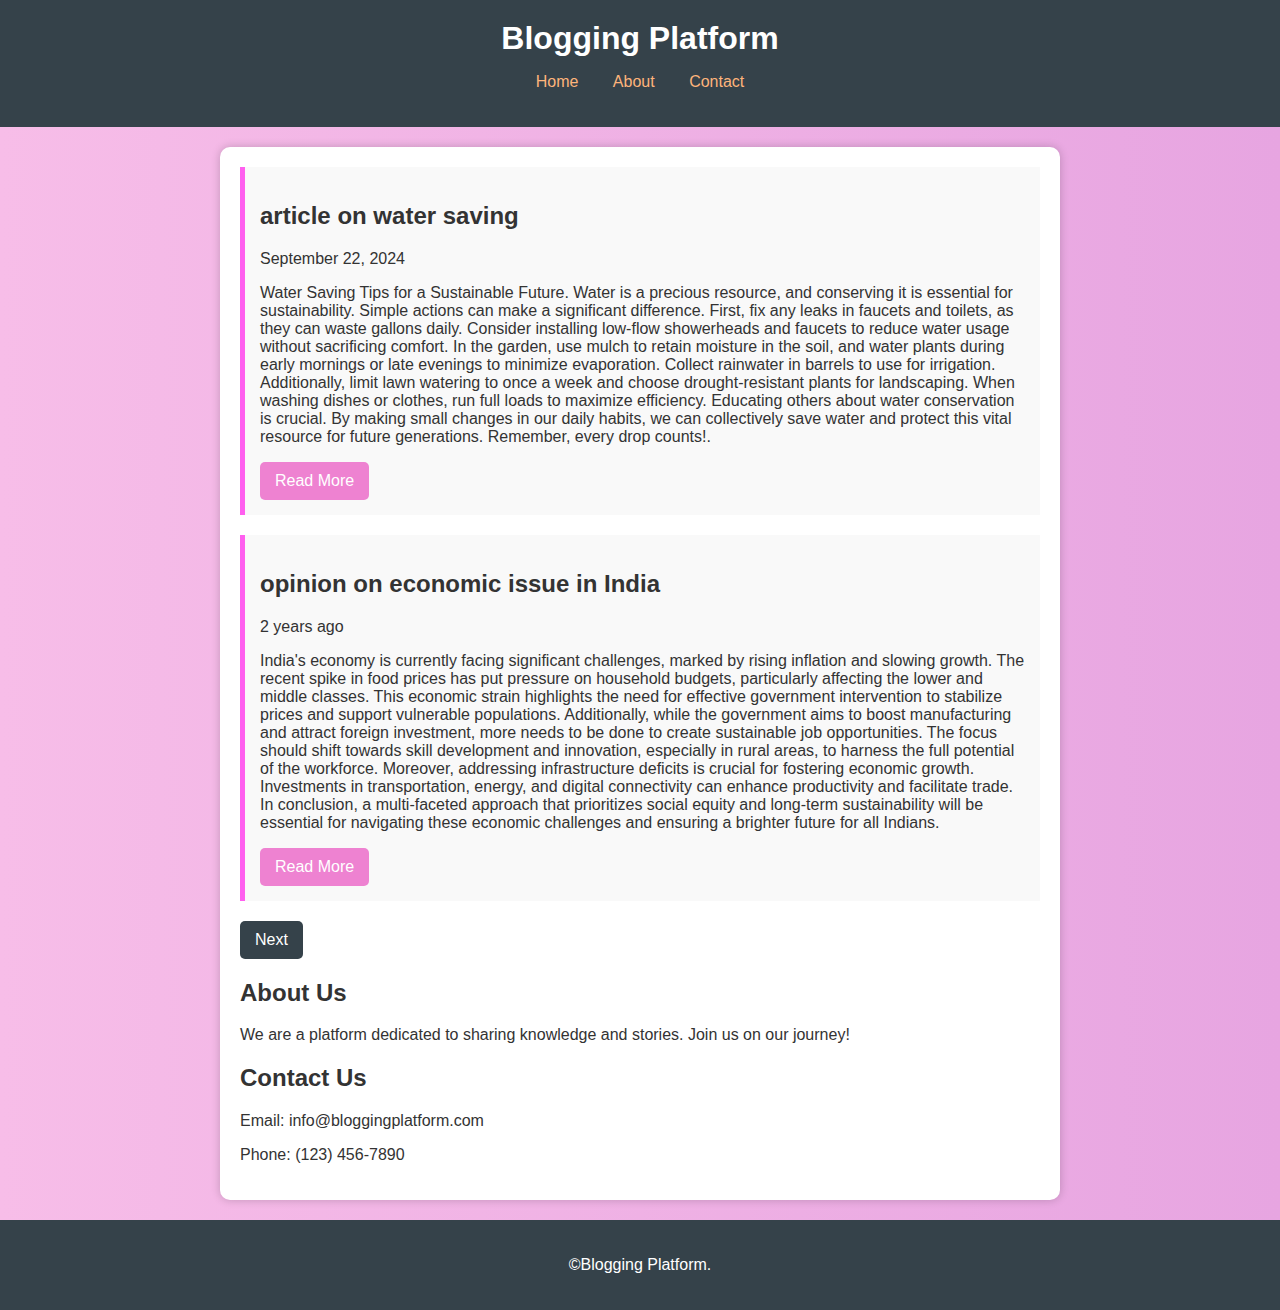
<file: index.html>
<!DOCTYPE html>
<html lang="en">
<head>
    <meta charset="UTF-8">
    <meta name="viewport" content="width=device-width, initial-scale=1.0">
    <link rel="stylesheet" href="styles.css">
    <title>Blogging Platform</title>
</head>
<body>
    <header>
        <h1>Blogging Platform</h1>
        <nav>
            <ul>
                <li><a href="#home">Home</a></li>
                <li><a href="#about">About</a></li>
                <li><a href="#contact">Contact</a></li>
            </ul>
        </nav>
    </header>
    <main>
        <section id="home">
            <article class="post">
                <h2>article on water saving</h2>
                <p class="date">September 22, 2024</p>
                <p>Water Saving Tips for a Sustainable Future.
                    Water is a precious resource, and conserving it is essential for sustainability. Simple actions can make a significant difference. First, fix any leaks in faucets and toilets, as they can waste gallons daily. Consider installing low-flow showerheads and faucets to reduce water usage without sacrificing comfort. 
                    In the garden, use mulch to retain moisture in the soil, and water plants during early mornings or late evenings to minimize evaporation. Collect rainwater in barrels to use for irrigation.
                    Additionally, limit lawn watering to once a week and choose drought-resistant plants for landscaping. When washing dishes or clothes, run full loads to maximize efficiency.
                    Educating others about water conservation is crucial. By making small changes in our daily habits, we can collectively save water and protect this vital resource for future generations. Remember, every drop counts!.</p>
                <a href="#" class="read-more">Read More</a>
            </article>

            <article class="post">
                <h2>opinion on economic issue in India</h2>
                <p class="date">2 years ago</p>
                <p>India's economy is currently facing significant challenges, marked by rising inflation and slowing growth. The recent spike in food prices has put pressure on household budgets, particularly affecting the lower and middle classes. This economic strain highlights the need for effective government intervention to stabilize prices and support vulnerable populations.
                    Additionally, while the government aims to boost manufacturing and attract foreign investment, more needs to be done to create sustainable job opportunities. The focus should shift towards skill development and innovation, especially in rural areas, to harness the full potential of the workforce.
                    Moreover, addressing infrastructure deficits is crucial for fostering economic growth. Investments in transportation, energy, and digital connectivity can enhance productivity and facilitate trade.
                    In conclusion, a multi-faceted approach that prioritizes social equity and long-term sustainability will be essential for navigating these economic challenges and ensuring a brighter future for all Indians.</p>
                <a href="#" class="read-more">Read More</a>
            </article>
            <div class="pagination">
                <a href="page2.html" class="next">Next</a>
            </div>
        </section>
        <section id="about">
            <h2>About Us</h2>
            <p>We are a platform dedicated to sharing knowledge and stories. Join us on our journey!</p>
        </section>
        <section id="contact">
            <h2>Contact Us</h2>
            <p>Email: info@bloggingplatform.com</p>
            <p>Phone: (123) 456-7890</p>
        </section>
    </main>
    <footer>
        <p>&copy;Blogging Platform.</p>
    </footer>
</body>
</html>
</file>
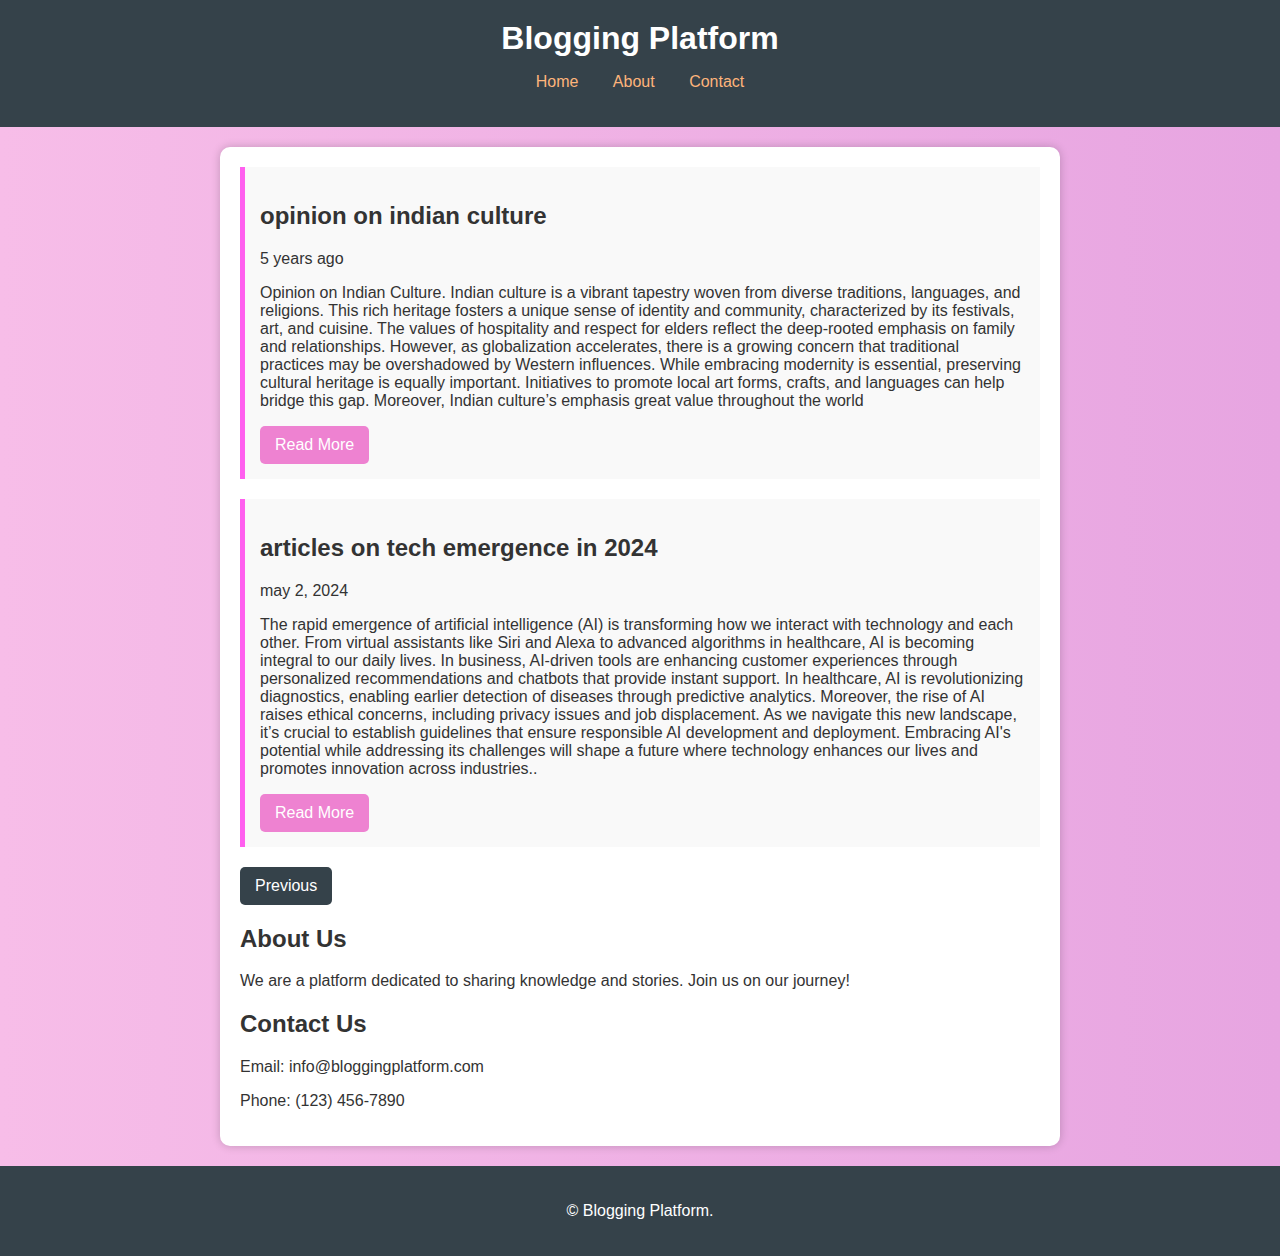
<file: page2.html>
<!DOCTYPE html>
<html lang="en">
<head>
    <meta charset="UTF-8">
    <meta name="viewport" content="width=device-width, initial-scale=1.0">
    <link rel="stylesheet" href="styles.css">
    <title>Blogging Platform - Page 2</title>
</head>
<body>
    <header>
        <h1>Blogging Platform</h1>
        <nav>
            <ul>
                <li><a href="index.html#home">Home</a></li>
                <li><a href="index.html#about">About</a></li>
                <li><a href="index.html#contact">Contact</a></li>
            </ul>
        </nav>
    </header>
    
    <main>
        <section id="home">
            <article class="post">
                <h2>opinion on indian culture</h2>
                <p class="date">5 years ago</p>
                <p>Opinion on Indian Culture.
                    Indian culture is a vibrant tapestry woven from diverse traditions, languages, and religions. This rich heritage fosters a unique sense of identity and community, characterized by its festivals, art, and cuisine. The values of hospitality and respect for elders reflect the deep-rooted emphasis on family and relationships.
                     However, as globalization accelerates, there is a growing concern that traditional practices may be overshadowed by Western influences. While embracing modernity is essential, preserving cultural heritage is equally important. Initiatives to promote local art forms, crafts, and languages can help bridge this gap.
                    Moreover, Indian culture’s emphasis great value throughout the world</p>
                <a href="#" class="read-more">Read More</a>
            </article>
             <article class="post">
                <h2>articles on tech emergence in 2024</h2>
                <p class="date">may 2, 2024</p>
                <p>The rapid emergence of artificial intelligence (AI) is transforming how we interact with technology and each other. From virtual assistants like Siri and Alexa to advanced algorithms in healthcare, AI is becoming integral to our daily lives.
                    In business, AI-driven tools are enhancing customer experiences through personalized recommendations and chatbots that provide instant support. In healthcare, AI is revolutionizing diagnostics, enabling earlier detection of diseases through predictive analytics.
                    Moreover, the rise of AI raises ethical concerns, including privacy issues and job displacement. As we navigate this new landscape, it’s crucial to establish guidelines that ensure responsible AI development and deployment.
                    Embracing AI's potential while addressing its challenges will shape a future where technology enhances our lives and promotes innovation across industries..</p>
                <a href="#" class="read-more">Read More</a>
            </article>
            <div class="pagination">
                <a href="index.html#home" class="prev">Previous</a>
            </div>
        </section>
        <section id="about">
            <h2>About Us</h2>
            <p>We are a platform dedicated to sharing knowledge and stories. Join us on our journey!</p>
        </section>
        <section id="contact">
            <h2>Contact Us</h2>
            <p>Email: info@bloggingplatform.com</p>
            <p>Phone: (123) 456-7890</p>
        </section>
    </main>
    <footer>
        <p>&copy; Blogging Platform.</p>
    </footer>
</body>
</html>
</file>
<file: styles.css>
body {
    font-family: 'Arial', sans-serif;
    margin: 0;
    background: linear-gradient(to right, #f7bde8, #e7a5e1);
    color: #333;
}

header {
    background: #35424a;
    color: #fff;
    padding: 20px;
    text-align: center;
}

header h1 {
    margin: 0;
}

nav ul {
    list-style: none;
    padding: 0;
}

nav ul li {
    display: inline;
    margin: 0 15px;
}

nav ul li a {
    color: #feb47b;
    text-decoration: none;
    transition: color 0.3s;
}

nav ul li a:hover {
    color: #ff5fe7;
}

main {
    max-width: 800px;
    margin: 20px auto;
    padding: 20px;
    background: #ffffff;
    box-shadow: 0 0 10px rgba(0, 0, 0, 0.2);
    border-radius: 10px;
}

.post {
    margin-bottom: 20px;
    padding: 15px;
    border-left: 5px solid #ff5fef;
    background-color: #f9f9f9;
    transition: transform 0.2s;
}

.post:hover {
    transform: scale(1.02);
}

.read-more {
    display: inline-block;
    padding: 10px 15px;
    background: #ee82d1;
    color: #fff;
    text-decoration: none;
    border-radius: 5px;
    transition: background 0.3s;
}

.read-more:hover {
    background: #fe7bed;
}

.pagination {
    margin-top: 20px;
    display: flex;
    justify-content: space-between;
}

.pagination a {
    padding: 10px 15px;
    background: #35424a;
    color: #fff;
    text-decoration: none;
    border-radius: 5px;
}

.pagination a:hover {
    background: #c36fed;
}

footer {
    text-align: center;
    padding: 20px;
    background: #35424a;
    color: #fff;
}
</file>
